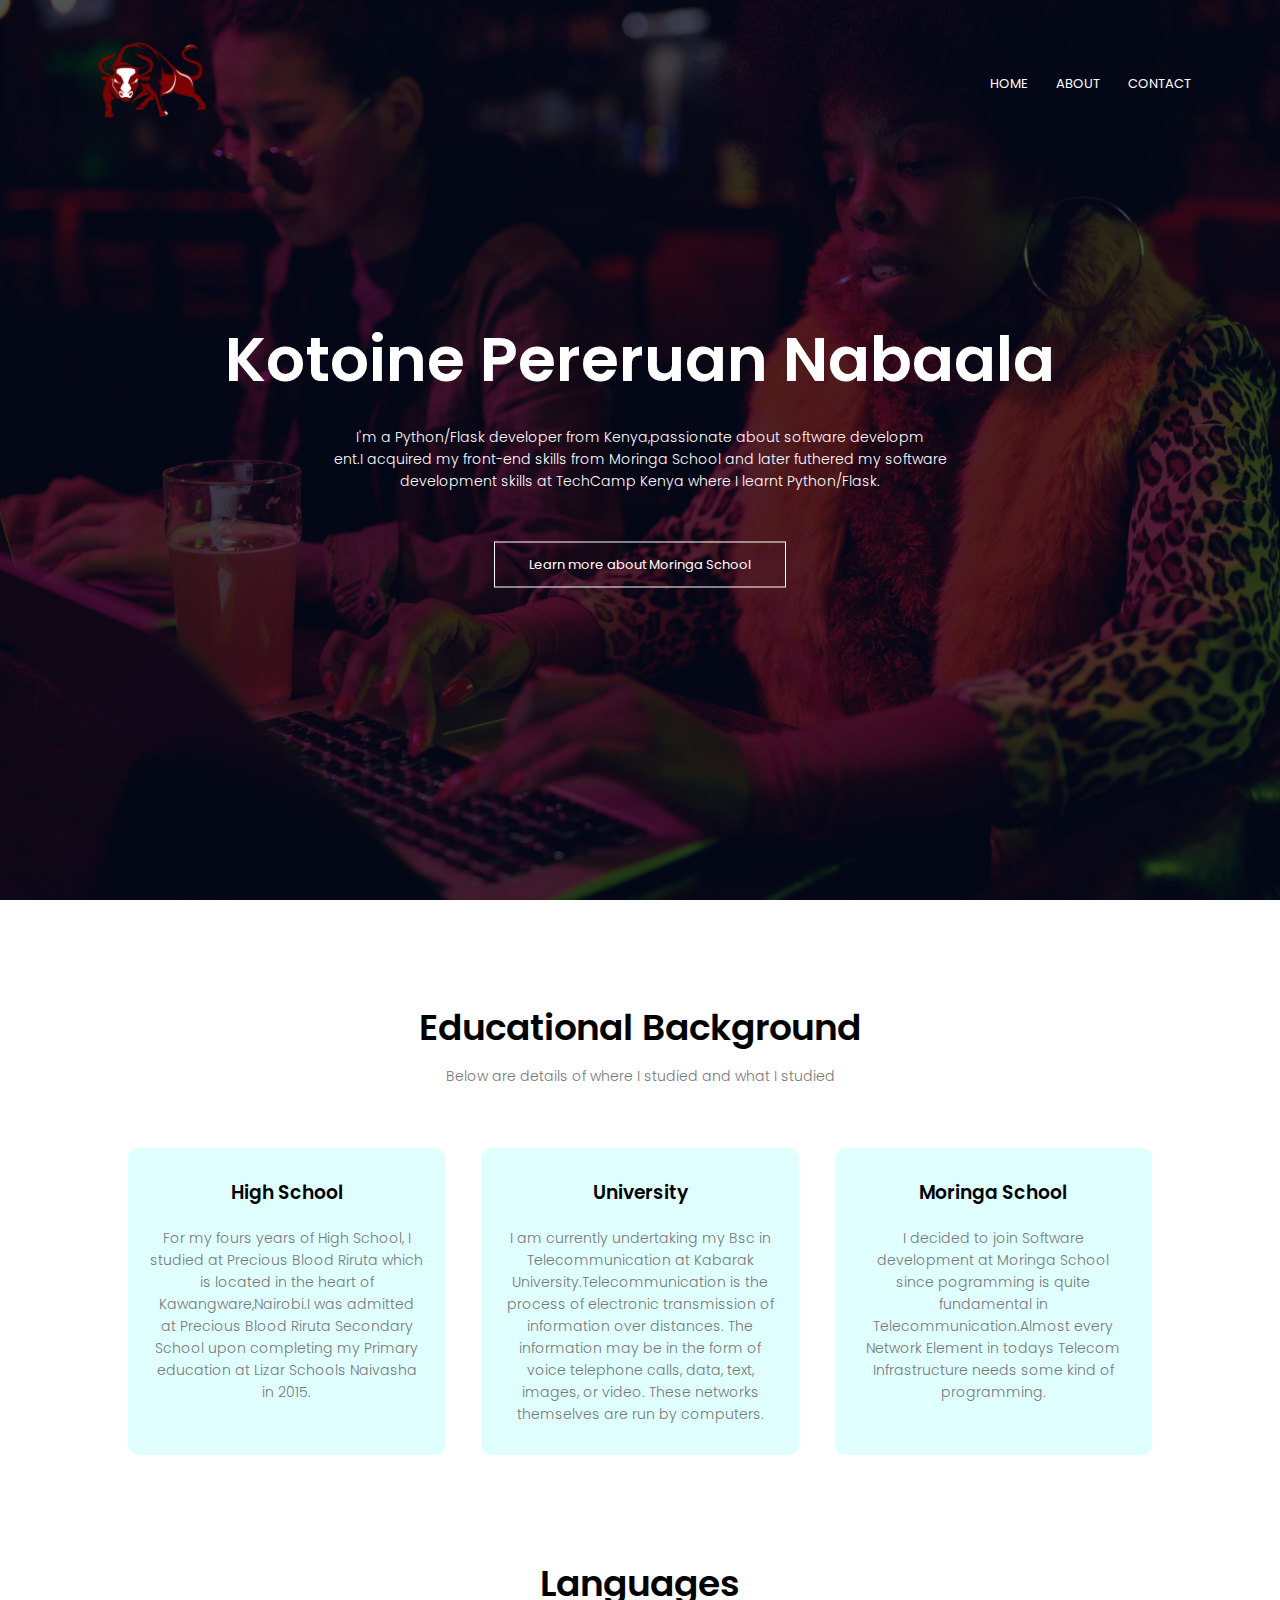
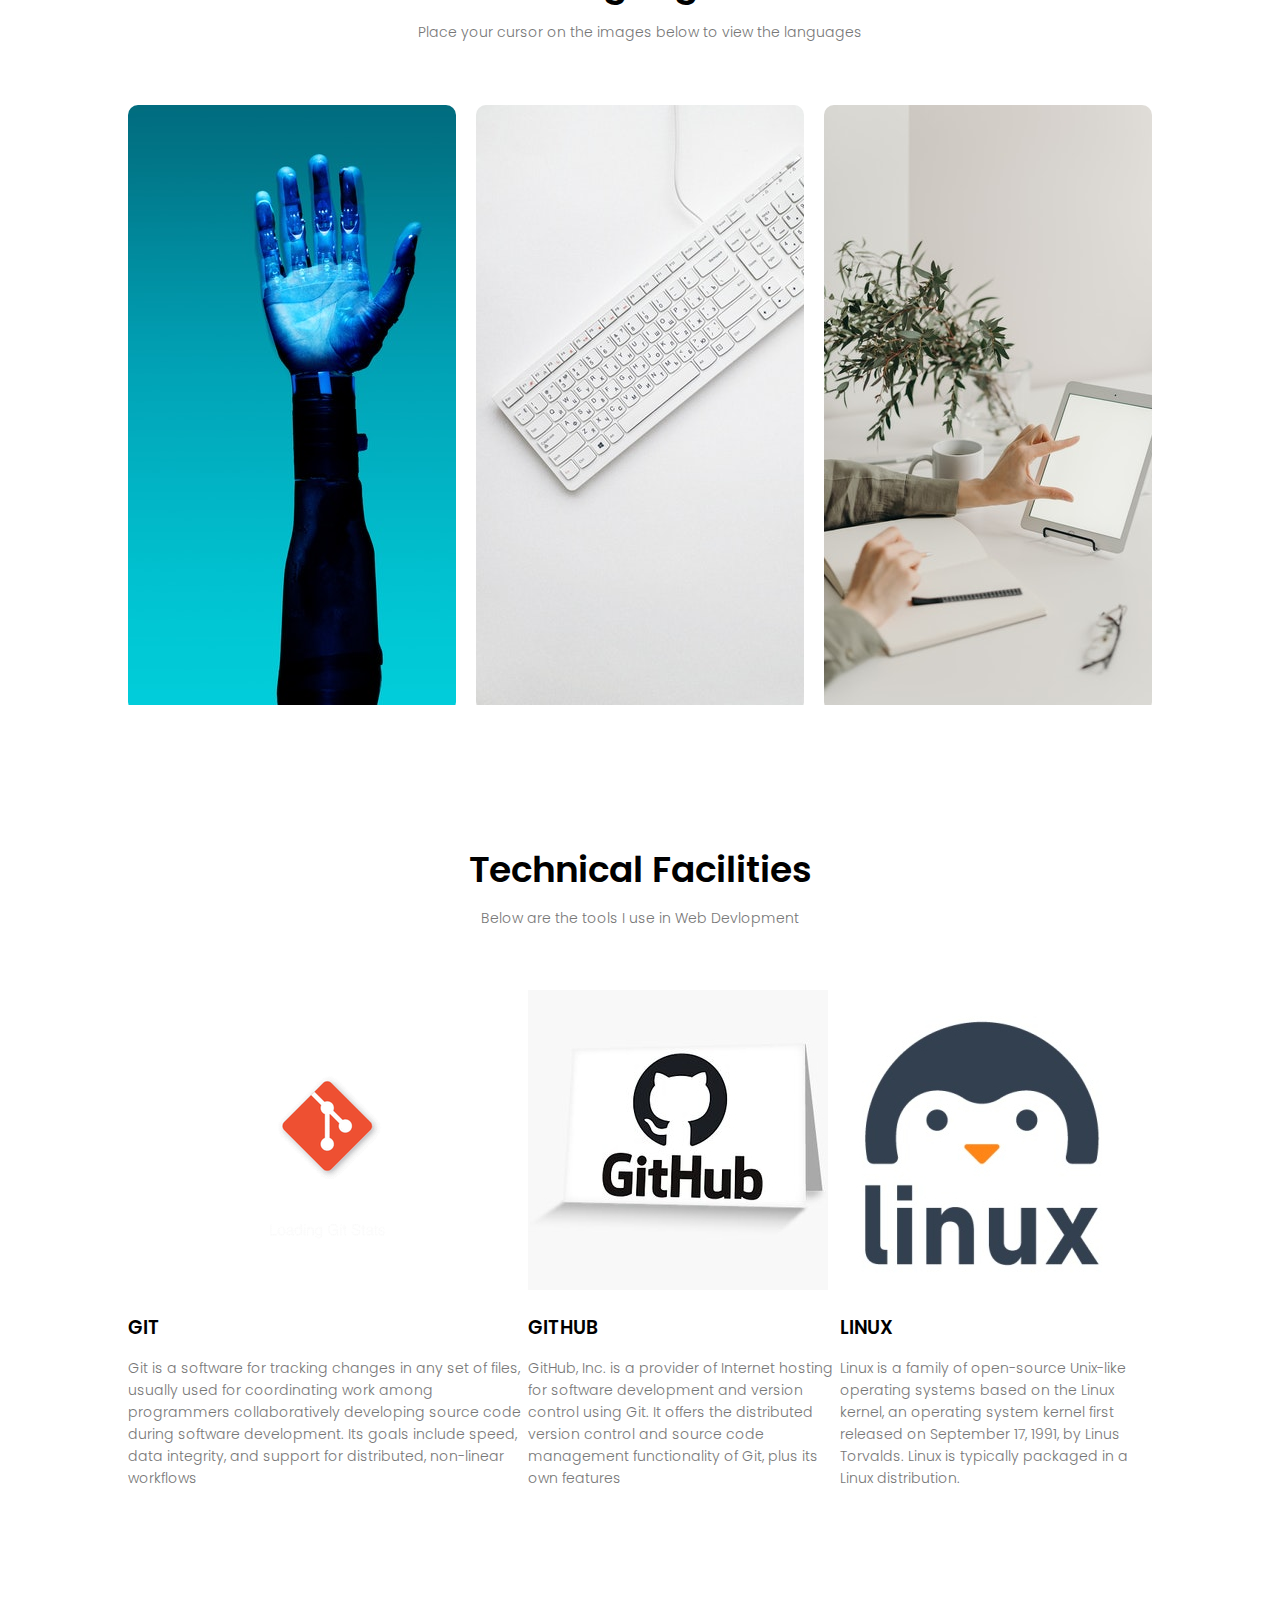
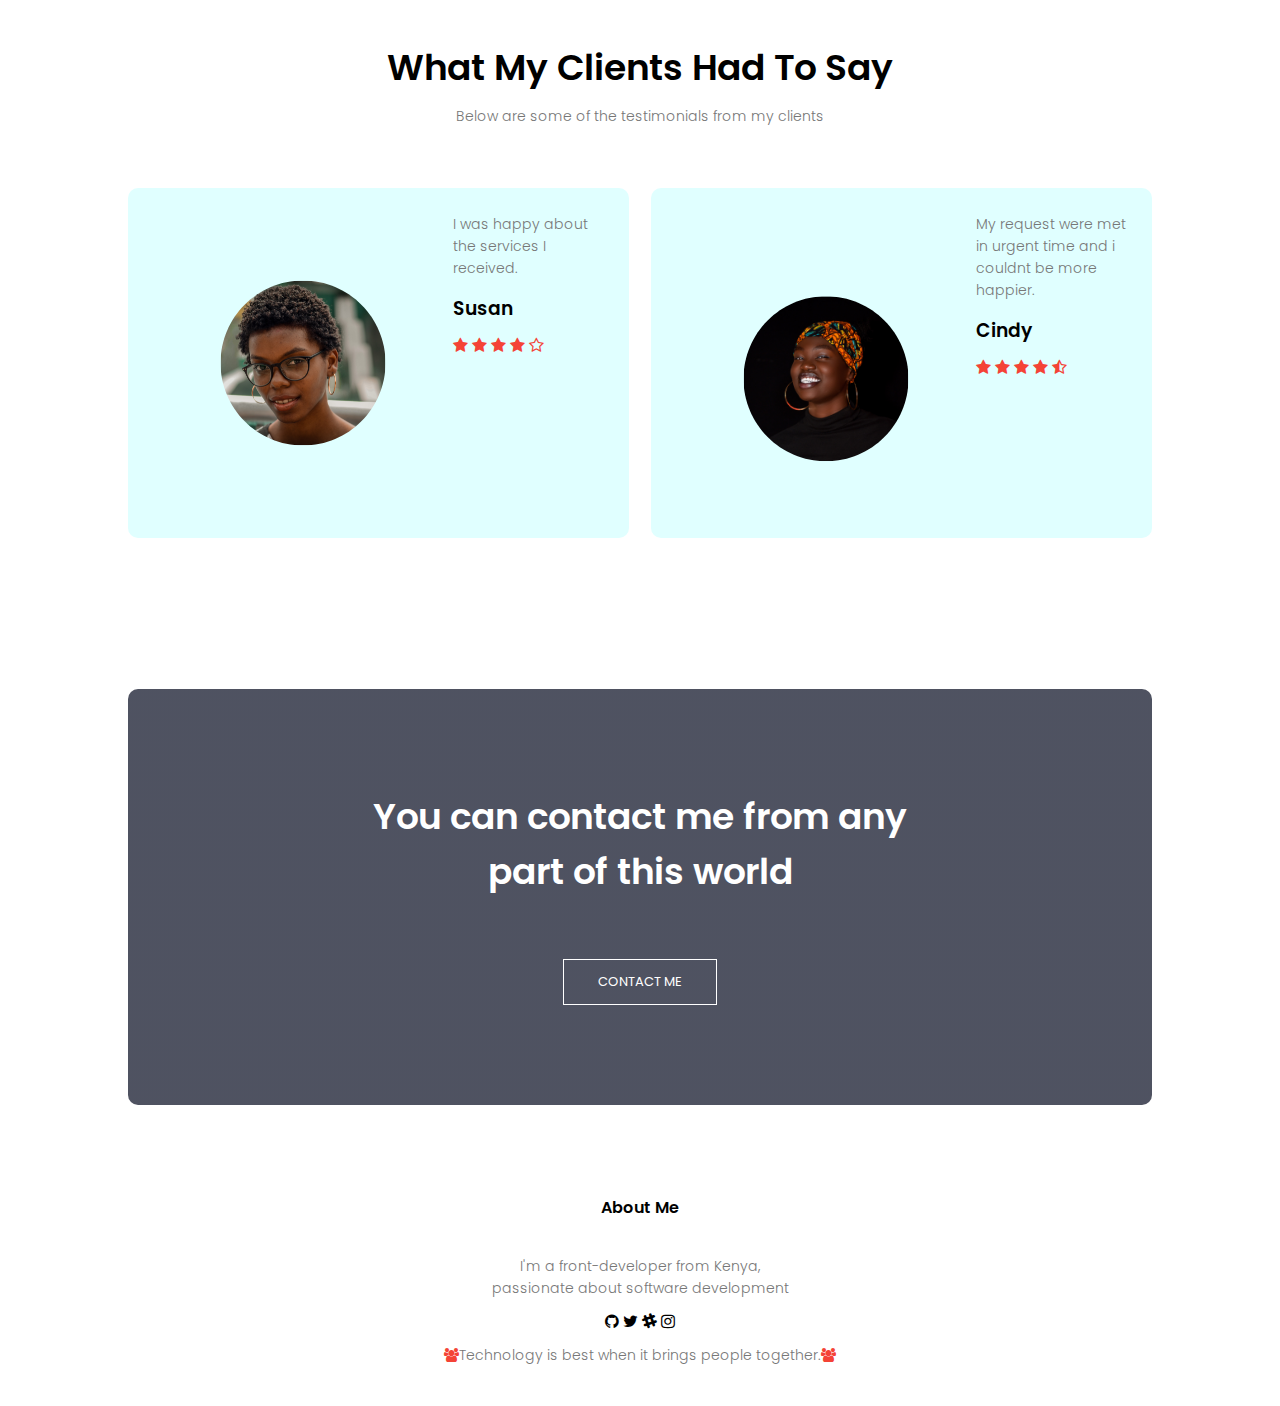
<file: index.html>
<!DOCTYPE html>
<html>
    <head>
        <meta charset="utf-8">
        <meta http-equiv="X-UA-Compatible" content="IE=edge">
        <title>KOTOINE PERERUAN NABAALA</title>
        <meta name="description" content="">
        <meta name="viewport" content="width=device-width, initial-scale=1">
        <link rel="preconnect" href="https://fonts.googleapis.com">
        <link rel="preconnect" href="https://fonts.gstatic.com" crossorigin>
        <link href="https://fonts.googleapis.com/css2?family=Poppins:wght@100;200;300;400;600;700&display=swap" rel="stylesheet">
        <link rel="stylesheet" href="https://stackpath.bootstrapcdn.com/font-awesome/4.7.0/css/font-awesome.min.css">
        <link rel="stylesheet" type="text/css" href="css/styles.css" media="screen">
    </head>
    <body>
        <section class="header">
            <nav>
                <a href="index.html"><img src="images/bull.png"></a>
                <div class="nav-links" id="navLinks">
                    <i class="fa fa-times" onclick="hideMenu()"></i>
                    <ul>
                        <li><a href="index.html">HOME</a></li>
                        <li><a href="about.html">ABOUT</a></li>
                        <li><a href="contact.html">CONTACT</a></li>
                    </ul>
                </div>
                <i class="fa fa-bars" onclick="showMenu()"></i>
            </nav>
            <div class="text-box">
                <h1>Kotoine Pereruan Nabaala</h1>
                <p>I'm a Python/Flask developer from Kenya,passionate about software developm<br>ent.I acquired my front-end skills from Moringa School and later futhered my software<br>development skills at TechCamp Kenya where I learnt Python/Flask.</p>
                <a href="https://moringaschool.com/"class="moringa-btn">Learn more about Moringa School</a>
            </div>
        </section> 

<!--Educational Background-->

        <section class="edu">
            <h1>Educational Background</h1>
            <p>Below are details of where I studied and what I studied</p>
            <div class="row">
                <div class="edu-col">
                    <h3>High School</h3>
                         <p>For my fours years of High School, I studied at Precious Blood Riruta which is located in the heart of Kawangware,Nairobi.I was admitted at Precious Blood Riruta Secondary School upon completing my Primary education at Lizar Schools Naivasha in 2015.</p>
                </div>
                <div class="edu-col">
                    <h3>University</h3>
                    <p>I am currently undertaking my Bsc in Telecommunication at Kabarak University.Telecommunication is the process of electronic transmission of information over distances. The information may be in the form of voice telephone calls, data, text, images, or video. These networks themselves are run by computers.</p>
                </div>
                <div class="edu-col">
                    <h3>Moringa School</h3>
                    <p>I decided to join Software development at Moringa School since pogramming is quite fundamental in Telecommunication.Almost every Network Element in todays Telecom Infrastructure needs some kind of programming.</p>
                </div>
            </div>
        </section>

<!--Portfolio-->

        <section class="portfolio">
            <h1>Languages</h1>
            <p>Place your cursor on the images below to view the languages</p>
            <div class="row">
                <div class="portfolio-col">
                    <img src="images/palm.jpg">
                    <div class="layer">
                        <h3>HTML</h3>
                    </div>
                </div>  
                <div class="portfolio-col">
                    <img src="images/keyboard.jpg">
                    <div class="layer">
                        <h3>CSS</h3>
                    </div>
                </div>
                <div class="portfolio-col">
                    <img src="images/touch.jpg">
                    <div class="layer">
                        <h3>JAVASCRIPT</h3>
                    </div>
                </div>
            </div>
        </section>

<!--Facilities------>

        <section class="facilities">
            <h1>Technical Facilities</h1>
            <p>Below are the tools I use in Web Devlopment</p>
            <div class="row">
                <div class="facilities-col">
                    <img src="images/git.jpg">
                    <h3>GIT</h3>
                    <p>Git is a software for tracking changes in any set of files, usually used for coordinating work among programmers collaboratively developing source code during software development. Its goals include speed, data integrity, and support for distributed, non-linear workflows</p>
                </div>
                <div class="facilities-col">
                    <img src="images/github.jpg">
                    <h3>GITHUB</h3>
                    <p>GitHub, Inc. is a provider of Internet hosting for software development and version control using Git. It offers the distributed version control and source code management functionality of Git, plus its own features</p>
                </div>
                <div class="facilities-col">
                    <img src="images/linux.jpg">
                    <h3>LINUX</h3>
                    <p>Linux is a family of open-source Unix-like operating systems based on the Linux kernel, an operating system kernel first released on September 17, 1991, by Linus Torvalds. Linux is typically packaged in a Linux distribution.</p>
                </div>
            </div>
        </section>

<!--Testimonials-->

        <section class="testimonials">
            <h1>What My Clients Had To Say</h1>
            <p>Below are some of the testimonials from my clients</p>
            <div class="row">
                <div class="testimonials-col">
                    <img src="images/susan.png">
                    <div>
                        <p>I was happy about the services I received.</p>
                        <h3>Susan</h3>
                        <i class="fa fa-star"></i>
                        <i class="fa fa-star"></i>
                        <i class="fa fa-star"></i>
                        <i class="fa fa-star"></i>
                        <i class="fa fa-star-o"></i>
                    </div>
                </div>
                <div class="testimonials-col">
                    <img src="images/cindy.png">
                    <div>
                        <p>My request were met in urgent time and i couldnt be more happier.</p>
                        <h3>Cindy</h3>
                        <i class="fa fa-star"></i>
                        <i class="fa fa-star"></i>
                        <i class="fa fa-star"></i>
                        <i class="fa fa-star"></i>
                        <i class="fa fa-star-half-o"></i>
                    </div>
                </div>
            </div>
        </section>

 <!--Contact-->
 
        <section class="contact">
            <h1>You can contact me from any<br>part of this world</h1>
            <a href="contact.html" class="hire-btn">CONTACT ME</a>
        </section>

 <!--footer-->
 
        <section class="footer">
            <h4>About Me</h4>
            <p>I'm a front-developer from Kenya,<br>passionate about software development</p> 
            <div class="icons">
                <i class="fa fa-github"></i>
                <i class="fa fa-twitter"></i>
                <i class="fa fa-slack"></i>
                <i class="fa fa-instagram"></i>
            </div>
            <p><i class="fa fa-users"></i>Technology is best when it brings people together.<i class="fa fa-users"></i></p>
        </section>
    </body>
    <script src="js/scripts.js"></script>
</html>
</file>
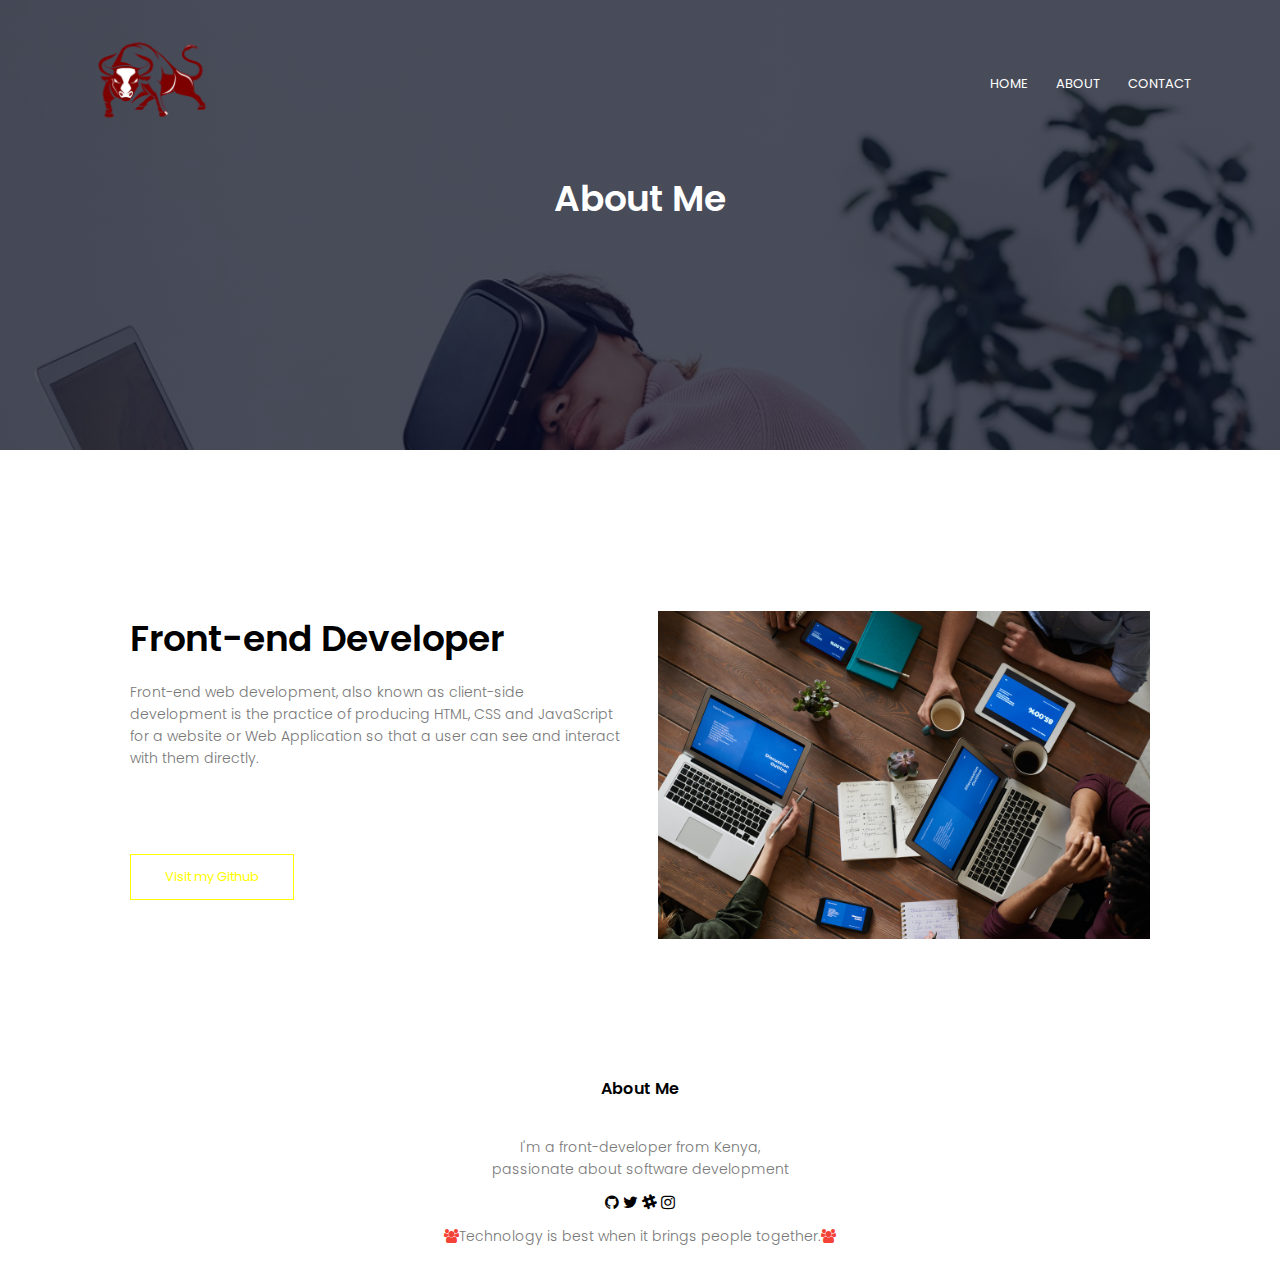
<file: about.html>
<!DOCTYPE html>
<html>
    <head>
        <meta charset="utf-8">
        <meta http-equiv="X-UA-Compatible" content="IE=edge">
        <title>KOTOINE PERERUAN NABAALA</title>
        <meta name="description" content="">
        <meta name="viewport" content="width=device-width, initial-scale=1">
        <link rel="preconnect" href="https://fonts.googleapis.com">
        <link rel="preconnect" href="https://fonts.gstatic.com" crossorigin>
        <link href="https://fonts.googleapis.com/css2?family=Poppins:wght@100;200;300;400;600;700&display=swap" rel="stylesheet">
        <link rel="stylesheet" href="https://stackpath.bootstrapcdn.com/font-awesome/4.7.0/css/font-awesome.min.css">
        <link rel="stylesheet" type="text/css" href="css/styles.css" media="screen">
    </head>
    <body>
        <section class="sub-header">
            <nav>
                <a href="index.html"><img src="images/bull.png"></a>
                <div class="nav-links" id="navLinks">
                    <i class="fa fa-bars" onclick="hideMenu()"></i>
                    <ul>
                        <li><a href="index.html">HOME</a></li>
                        <li><a href="about.html">ABOUT</a></li>
                        <li><a href="contact.html">CONTACT</a></li>
                    </ul>
                </div>
                <i class="fa fa-bars" onclick="showMenu()"></i>
            </nav>
            <h1>About Me</h1>
        </section>

<!--about-->

        <section class="about-me">
            <div class="row">
                <div class="about-col">
                    <h1>Front-end Developer</h1>
                    <p>Front-end web development, also known as client-side development is the practice of producing HTML, CSS and JavaScript for a website or Web Application so that a user can see and interact with them directly.</p>
                    <a href="https://github.com/pereruannabaala" class="github-btn yellow-btn">Visit my Github</a>
                </div>
                <div class="about-col">
                    <img src="images/float.jpg">
                </div>
            </div>
        </section>    

<!--footer-->

        <section class="footer">
            <h4>About Me</h4>
            <p>I'm a front-developer from Kenya,<br>passionate about software development</p> 
            <div class="icons">
                <i class="fa fa-github"></i>
                <i class="fa fa-twitter"></i>
                <i class="fa fa-slack"></i>
                <i class="fa fa-instagram"></i>
            </div>
            <p><i class="fa fa-users"></i>Technology is best when it brings people together.<i class="fa fa-users"></i></p>
        </section>
    </body>
    <script src="js/scripts.js"></script>
<html>
</file>
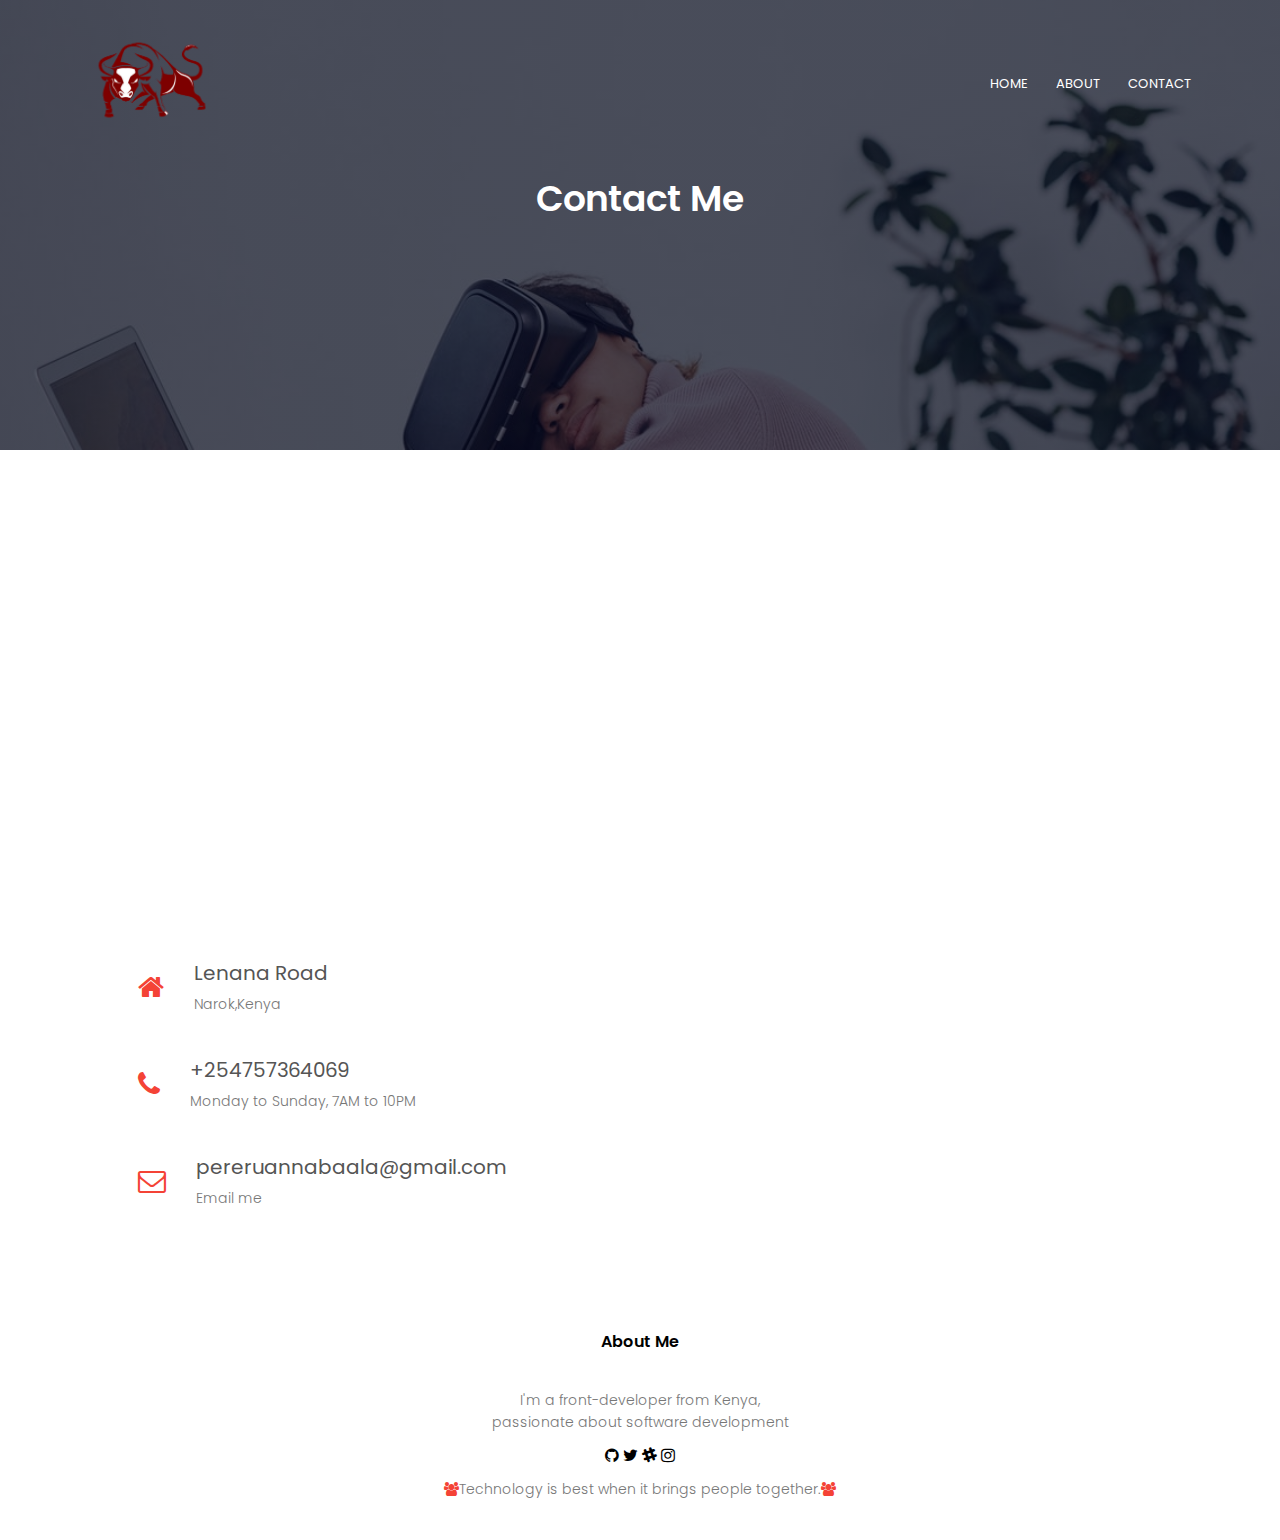
<file: contact.html>
<!DOCTYPE html>
<html>
    <head>
        <meta charset="utf-8">
        <meta http-equiv="X-UA-Compatible" content="IE=edge">
        <title>KOTOINE PERERUAN NABAALA</title>
        <meta name="description" content="">
        <meta name="viewport" content="width=device-width, initial-scale=1">
        <link rel="preconnect" href="https://fonts.googleapis.com">
        <link rel="preconnect" href="https://fonts.gstatic.com" crossorigin>
        <link href="https://fonts.googleapis.com/css2?family=Poppins:wght@100;200;300;400;600;700&display=swap" rel="stylesheet">
        <link rel="stylesheet" href="https://stackpath.bootstrapcdn.com/font-awesome/4.7.0/css/font-awesome.min.css">
        <link rel="stylesheet" type="text/css" href="css/styles.css" media="screen">
    </head>
    <body>
        <section class="sub-header">
            <nav>
                <a href="index.html"><img src="images/bull.png"></a>
                <div class="nav-links" id="navLinks">
                    <i class="fa fa-bars" onclick="hideMenu()"></i>
                    <ul>
                        <li><a href="index.html">HOME</a></li>
                        <li><a href="about.html">ABOUT</a></li>
                        <li><a href="contact.html">CONTACT</a></li>
                    </ul>
                </div>
                <i class="fa fa-bars" onclick="showMenu()"></i>
            </nav>
            <h1>Contact Me</h1>
        </section>

<!--Contact-->

        <section class="location">
            <iframe src="https://www.google.com/maps/embed?pb=!1m18!1m12!1m3!1d31912.88996037521!2d35.85383876714335!3d-1.078699099641063!2m3!1f0!2f0!3f0!3m2!1i1024!2i768!4f13.1!3m3!1m2!1s0x182c0301de8b0645%3A0x226cac4459fc8e39!2sNarok!5e0!3m2!1sen!2ske!4v1628264649706!5m2!1sen!2ske" width="600" height="450" style="border:0;" allowfullscreen="" loading="lazy"></iframe>
        </section>

        <section class="contact-me">
            <div class="row">
                <div class="contact-col">
                    <div>
                        <i class="fa fa-home"></i>
                        <span>
                            <h5>Lenana Road</h5>
                            <p>Narok,Kenya</p>
                        </span>
                    </div>
                     <div>
                         <i class="fa fa-phone"></i>
                         <span>
                            <h5>+254757364069</h5>
                            <p>Monday to Sunday, 7AM to 10PM</p>
                         </span>
                        </div>
                        <div>
                            <i class="fa fa-envelope-o"></i>
                            <span>
                                <h5>pereruannabaala@gmail.com</h5>
                                <p>Email me</p>
                            </span>
                        </div> 
                    </div>
        </section>
    
<!--footer-->
       
        <section class="footer">
           <h4>About Me</h4>
           <p>I'm a front-developer from Kenya,<br>passionate about software development</p> 
           <div class="icons">
               <i class="fa fa-github"></i>
               <i class="fa fa-twitter"></i>
               <i class="fa fa-slack"></i>
               <i class="fa fa-instagram"></i>
            </div>
            <p><i class="fa fa-users"></i>Technology is best when it brings people together.<i class="fa fa-users"></i></p>
        </section>
    </body>
    <script src="js/scripts.js"></script>
</html>
</file>
<file: css/styles.css>
*{
    margin: 0;
    padding:0;
    font-family: 'Poppins', sans-serif;
}
.header{
    min-height: 100vh;
    width: 100%;
    background:linear-gradient(rgba(4,9,30,0.7),rgba(4,9,30,0.7)),url("../images/header.jpg") no-repeat fixed;
    background-position:center;
    background-size: cover;
    position:relative;
}
nav{
    display:flex;
    padding:2% 6%;
    justify-content: space-between;
    align-items:center;
}
nav img{
    width:150px;
}
.nav-links{
    flex:1;
    text-align:right;
}
.nav-links ul li{
    list-style:none;
    display:inline-block;
    padding:8px 12px;
    position:relative;
}
.nav-links ul li a{
    color: #fff;
    text-decoration: none;
    font-size:13px;
}
.nav-links ul li::after{
    content:'';
    width:0%;
    height:2px;
    background:	#FFFF00;
    display:block;
    margin:auto;
    transition:0.5s;
}
.nav-links ul li:hover::after{
    width: 100%;
}
.text-box{
    width:90%;
    color:#fff;
    position:absolute;
    top:50%;
    left:50%;
    transform:translate(-50%,-50%);
    text-align:center;
}
.text-box h1{
    font-size:62px;
}

.text-box p{
    margin:10px 0 40px;
    font-size: 14px;
    color:#fff;
}
.moringa-btn{
    display:inline-block;
    text-decoration: none;
    color:#fff;
    border:1px solid #fff;
    padding:12px 34px;
    font-size:13px;
    background:transparent;
    position:relative;
    cursor:pointer;
}
.moringa-btn:hover{
    border:1px solid #FFFF00;
    background:#FFFF00;
    transition:1s;
    }
    nav .fa{
        display: none;
    }

@media(max-width:700px){
    .text-box h1{
        font-size:20px;  
    }
    .nav-links ul li{
        display:block;
    }
    .nav-links{
        position:absolute;
        background:#f44336;
        height:100vh;
        width:200px;
        top:0;
        right:-200px;
        text-align:left;
        z-index:2;
        transition:1s;
    }
nav .fa{
    display:block;
    color:#fff;
    margin:10px;
    font-size:22px;
    cursor:pointer;
   }
   .nav-links ul{
       padding:30px;
   }
}
/*-----educational background -----*/
.edu{
    width:80%;
    margin:auto;
    text-align:center;
    padding-top: 100px;
}
h1{
    font-size: 36px;
    font-weight: 600;
}
p{
    color:#777;
    font-size:14px;
    font-weight:300;
    line-height:22px;
    padding:10px;
}
.row{
    margin-top:5%;
    display:flex;
    justify-content: space-between;
}
.edu-col{
    flex-basis: 31%;
    background:#e0ffff;
    border-radius:10px;
    margin-bottom:5%;
    padding:20px 12px;
    box-sizing:border-box;
    transition:0.5s;
}
h3{
    text-align:center;
    font-weight: 600;
    margin:10px 0;
}
.edu-col:hover{
    box-shadow:0 0 20px 0px rgba(0,0,0,0.2);
}
@media(max-width:700px){
    .row{
        flex-direction:column;
    }
}
/*-----Portfolio------*/
.portfolio{
    width:80%;
    margin:auto;
    text-align:center;
    padding-top:50px;
}
.portfolio-col{
    flex-basis:32%;
    border-radius:10px;
    margin-bottom:30px;
    position:relative;
    overflow:hidden;
}
.portfolio-col images{
    width:100;
    display:block;
}
.layer{
    background:transparent;
    height:100%;
    width:100%;
    position:absolute;
    top:0;
    left:0;
    transition:0.5s
}
.layer:hover{
background:rgba(226,0,0,0.7);
}
.layer h3{
    width:100%;
    font-weight:500;
    color:#fff;
    font-size:26px;
    bottom:0;
    left:50%;
    transform:translateX(-50%);
    position:absolute;
    opacity:0;
    transition:0.5s;
}
.layer:hover h3{
    bottom:49%;
    opacity:1;
}

/*------facilities------*/

.facilities{
    width: 80%;
    margin:auto;
    text-align:center;
    padding-top:100px;
}
.facilities-col{
    flex-basis:31%;
    border-radius:10px;
    margin-bottom:5%;
    text-align:left;
}
.facilities-col image{
    width:100%;
    border-radius:10px;
}
.facilities-col p{
    padding:0;
}
.facilities-col h3{
    margin-top:16px;
    margin-bottom:15px;
    text-align:left;
}

/*-----Testimonial-----*/

.testimonials{
    width:80%;
    margin:auto;
    padding-top:100px;
    text-align:center;
}
.testimonials-col{
    flex-basis:44%;
    border-radius:10px;
    margin-bottom:5%;
    text-align:left;
    background:#e0ffff;
    padding:25px;
    cursor:pointer;
    display:flex;
}
testimonials-col images{
    height:40px;
    margin-left:5px;
    margin-right:30px;
    border-radius:50%;
}
.testimonials-col p{
    padding:0;
}
.testimonials-col h3{
    margin-top:15px;
    text-align:left;
}
.testimonials-col .fa{
    color:#f44336;
}
@media(max-width:700px){
    .testimonials-col images{
        margin-left:0px;
        margin-right:15px;
    }
}
/*------Contact Me------*/

.contact{
    margin:100px auto;
    width:80%;
    background:linear-gradient(rgba(4,9,30,0.7),rgba(4,9,30,0.7)),url("../images/hire.png") no-repeat fixed;
    background-position:center;
    background-size:cover;
    border-radius:10px;
    text-align:center;
    padding:100px 0;
}

.contact{
    color:#fff;
    margin-bottom:40px;
}
.hire-btn{
    display:inline-block;
    margin-top:60px;
    text-decoration: none;
    color:#fff;
    border:1px solid #fff;
    padding:12px 34px;
    font-size:13px;
    background:transparent;
    position:relative;
    cursor:pointer;
}
.hire-btn:hover{
    border:1px solid #FFFF00;
    background:#FFFF00;
    transition:1s;
    }
    @media(max-width:700px){
        .contact h1{
            font-size:24px;
        }
}

        /*------footer-------*/
.footer{
    width:100%;
    text-align:center;
    padding:30px 0;
}

.footer h4{
    margin-bottom:25px;
    margin-top:20px;
    font-weight:600;
}

.fa-users{
    color:#f44336;  
}

/*------------about us page----------*/
.sub-header{
    height:50vh;
    width:100%;
    background:linear-gradient(rgba(4,9,30,0.7),rgba(4,9,30,0.7)),url("../images/about.jpg") no-repeat fixed;
    background-position:center;
    background-size:cover;
    text-align:center;
    color:#fff;
}
.sub-header h1{
    margin-top:5px;

}
.about-me{
    width:80%;
    margin:auto;
    padding-top:80px;
    padding-bottom:50px;
}
.about-col{
    flex-basis:48%;
    padding:30px 2px;
    }
.about-col img{
        width:100%;
    }
.about-col h1{
    padding-top:0;
}
.about-col p{
    padding:15px 0 25px;
}
.github-btn{
    display:inline-block;
    margin-top:60px;
    text-decoration: none;
    color:#fff;
    border:1px solid #fff;
    padding:12px 34px;
    font-size:13px;
    background:transparent;
    position:relative;
    cursor:pointer;
}
.github-btn:hover{
    border:1px solid #FFFF00;
    background:#FFFF00;
    transition:1s;
    }
.yellow-btn{
    border: 1px solid #FFFF00;
    background:transparent;
    color:#FFFF00;
}
.yellow-btn:hover{
    color:#fff;
}
/*-----------contact me page------------*/
.loation{
    width:80%;
    margin:auto;
    padding:80px 0;
}
.location iframe{
    width:100%;
}
.contact-me{
    width:80%;
    margin:auto;
}
.contact-col{
    flex-basis:48%;
    margin-bottom:30px;
}
.contact-col div{
    display:flex;
    align-items:center;
    margin-bottom:40px;
}
.contact-col div .fa{
    font-size:28px;
    color:#f44336;
    margin:10px;
    margin-right:30px;
}
.contact-col div p{
    padding:0;
}
.contact-col div h5{
    font-size:20px;
    margin-bottom:5px;
    color:#555;
    font-weight:400;
}
</file>
